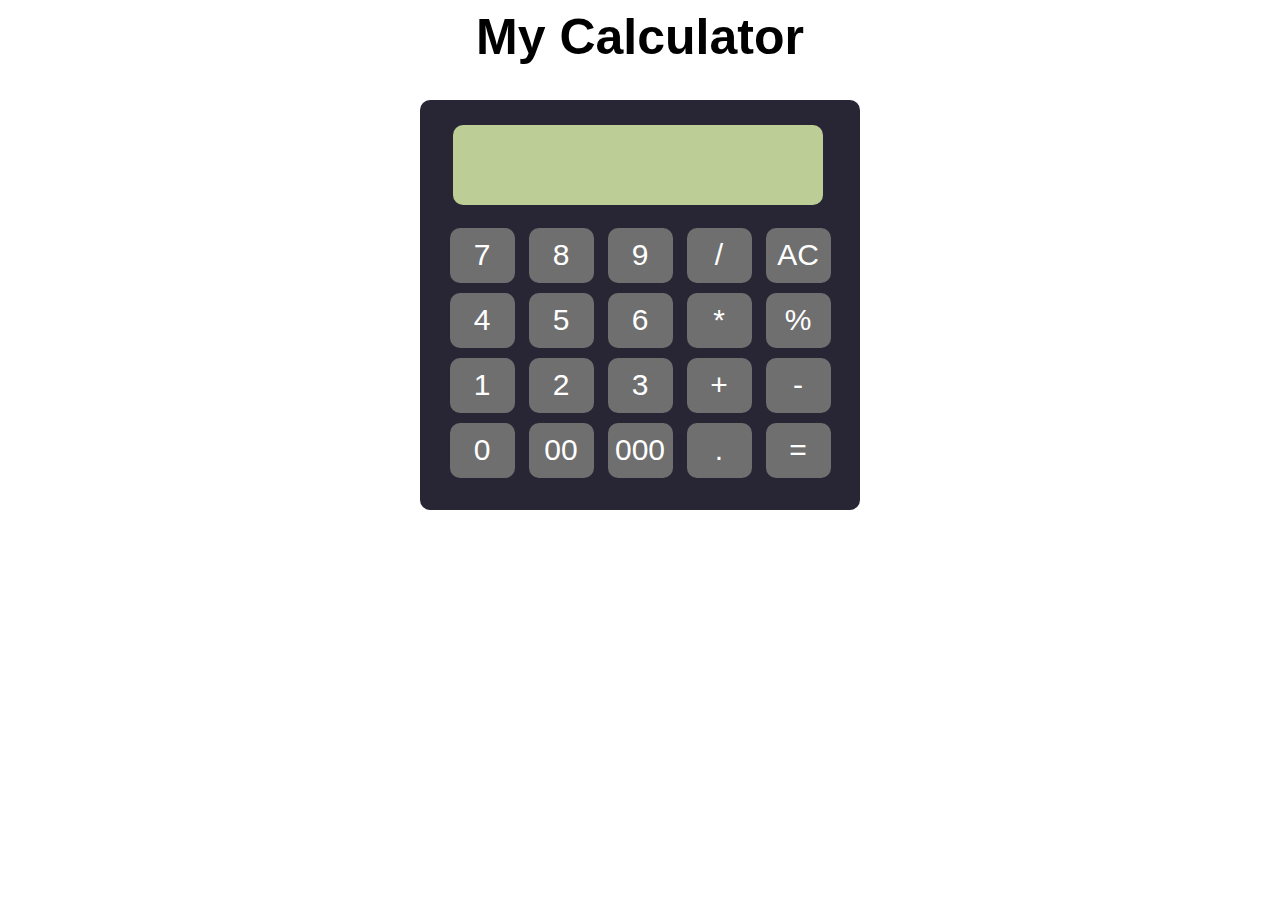
<file: Calculator/index.html>
<hmtl>


    <head>
        <tittle></tittle>
     <link rel="stylesheet" href="style.css">   
    </head>
    <body>
        <div class="container" align ="center">
            <h1>My Calculator</h1>
            <form name="forms">
                <div class="calc">


                    <input type="text" id="answer" name="screen"> <br>
                    <input type="button" value="7" onclick="forms.screen.value+='7'">
                    <input type="button" value="8" onclick="forms.screen.value+='8'">
                    <input type="button" value="9" onclick="forms.screen.value+='9'">
                    <input type="button" value="/" onclick="forms.screen.value+='/'">
                    <input type="button"  value="AC" onclick="forms.screen.value=' '">                                                                                                                                                                                                                                                      <br>

                    <input type="button" value="4" onclick="forms.screen.value+='4'">
                    <input type="button" value="5" onclick="forms.screen.value+='5'">
                    <input type="button" value="6" onclick="forms.screen.value+='6'">
                    <input type="button" value="*" onclick="forms.screen.value+='*'">
                    <input type="button" value="%" onclick="forms.screen.value+='%'"><br>

                    <input type="button" value="1" onclick="forms.screen.value+='1'">
                    <input type="button" value="2" onclick="forms.screen.value+='2'">
                    <input type="button" value="3" onclick="forms.screen.value+='3'">
                    <input type="button" value="+" onclick="forms.screen.value+='+'">
                    <input type="button" value="-" onclick="forms.screen.value+='-'"><br>

                    <input type="button" value="0" onclick="forms.screen.value+='0'">
                    <input type="button" value="00" onclick="forms.screen.value+='00'">
                    <input type="button" value="000" onclick="forms.screen.value+='-+()'">
                    <input type="button" value="." onclick="forms.screen.value+='.'">
                    <input type="button" value=" = " onclick="forms.screen.value=  eval (forms.screen.value)"><br>
                </div>
            </form>
        </div>
    </body>
</hmtl>
</file>
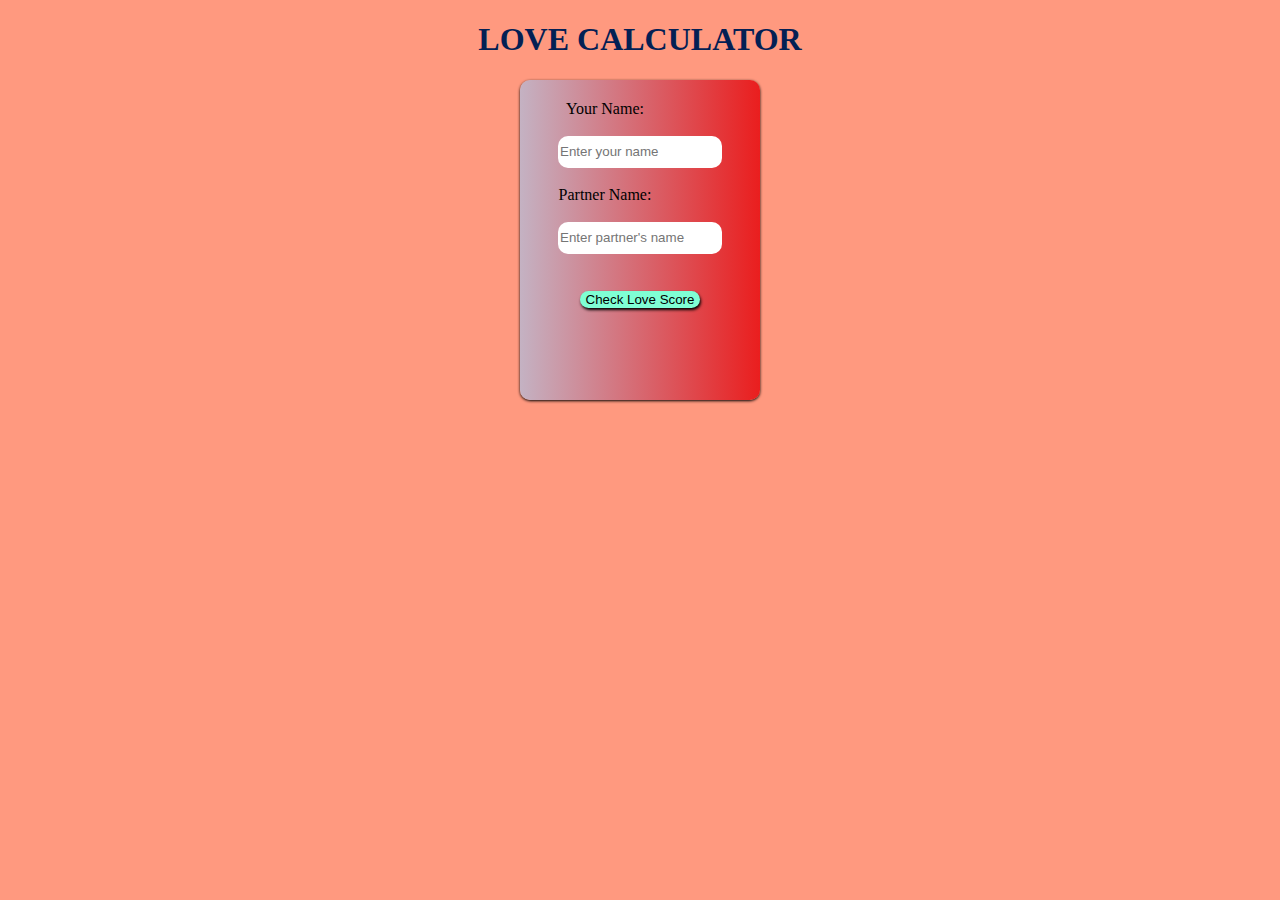
<file: love-calculator/index.html>
<!DOCTYPE html>
<html lang="en">
<head>
  <meta charset="UTF-8">
  <meta name="viewport" content="width=device-width, initial-scale=1.0">
  <title>Love Score Calculator</title>
  <link rel=" stylesheet" href="style.css"
</head>
<body>
    <h1>LOVE CALCULATOR</h1>
    <div class="container">
  <div>
    <label for="1name">Your Name:</label><br><br>
    <input type="text" id="1name" placeholder="Enter your name"><br><br>
  </div>
  <div>
    <label for="2name">Partner Name:</label><br><br>
    <input type="text" id="2name" placeholder="Enter partner's name"><br><br><br> 
 </div>
  <div>
    <button onclick="check()">Check Love Score</button>
  </div>
    </div>
  <div class="text1" id="name3"></div>
  

  <script src="script.js"></script>
</body>
</html>
</file>
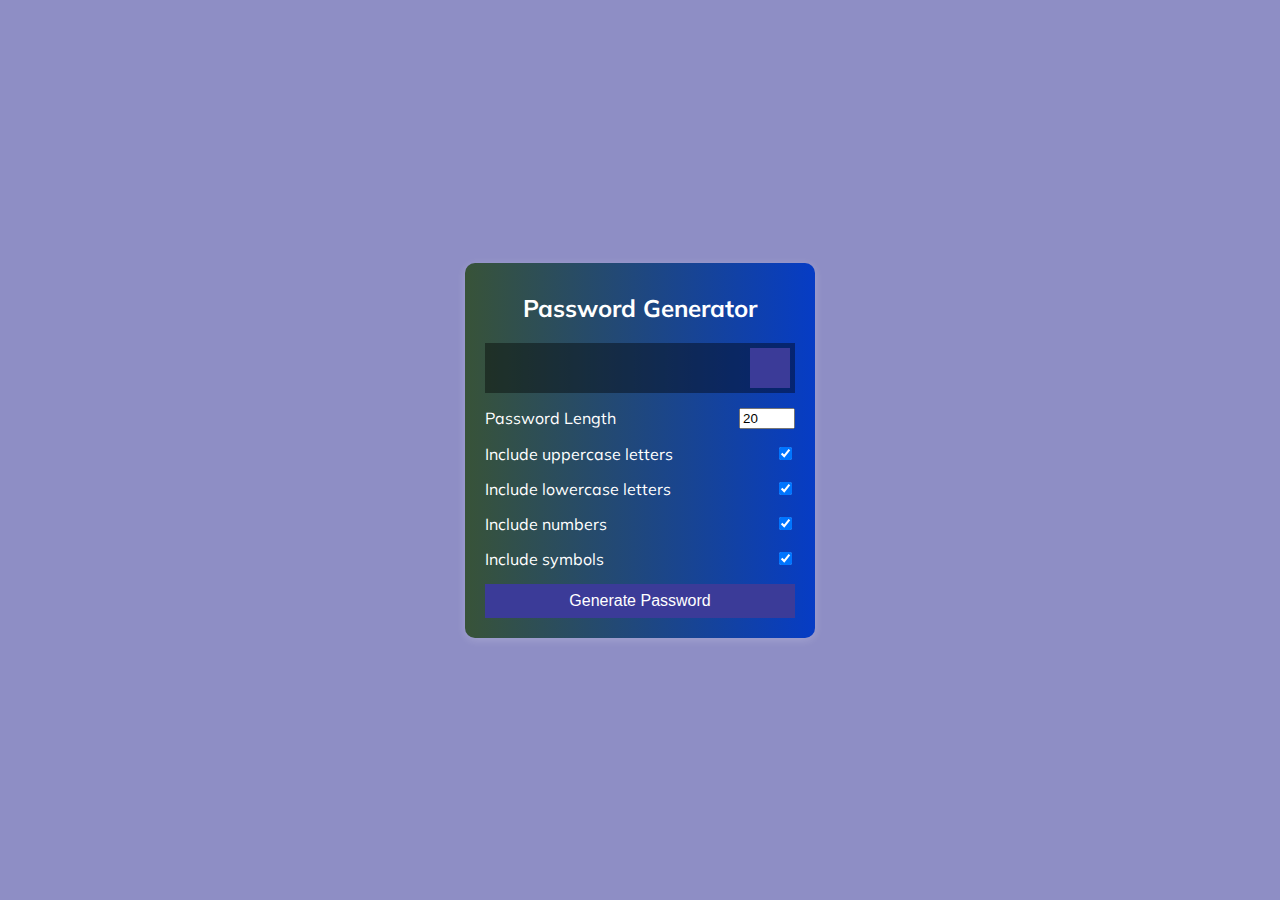
<file: Password-Generator/index.html>
<!DOCTYPE html>
<html lang="en">
  <head>
    <meta charset="UTF-8" />
    <meta name="viewport" content="width=device-width, initial-scale=1.0" />
    <link rel="stylesheet" href="https://cdnjs.cloudflare.com/ajax/libs/font-awesome/5.14.0/css/all.min.css" integrity="sha512-1PKOgIY59xJ8Co8+NE6FZ+LOAZKjy+KY8iq0G4B3CyeY6wYHN3yt9PW0XpSriVlkMXe40PTKnXrLnZ9+fkDaog==" crossorigin="anonymous" />
    <link rel="stylesheet" href="style.css" />
    <title>Password Generator</title>
  </head>
  <body>
    <div class="container">
      <h2>Password Generator</h2>
      <div class="result-container">
        <span id="result"></span>
        <button class="btn" id="clipboard">
          <i class="far fa-clipboard"></i>
        </button>
      </div>
      <div class="settings">
        <div class="setting">
          <label>Password Length</label>
          <input type="number" id="length" min="4" max="20" value="20">
        </div>
        <div class="setting">
          <label>Include uppercase letters</label>
          <input type="checkbox" id="uppercase" checked>
        </div>
        <div class="setting">
          <label>Include lowercase letters</label>
          <input type="checkbox" id="lowercase" checked>
        </div>
        <div class="setting">
          <label>Include numbers</label>
          <input type="checkbox" id="numbers" checked>
        </div>
        <div class="setting">
          <label>Include symbols</label>
          <input type="checkbox" id="symbols" checked>
        </div>
      </div>

      <button class="btn btn-large" id="generate">
        Generate Password
      </button>
    </div>
    <script src="script.js"></script>
  </body>
</html>
</file>
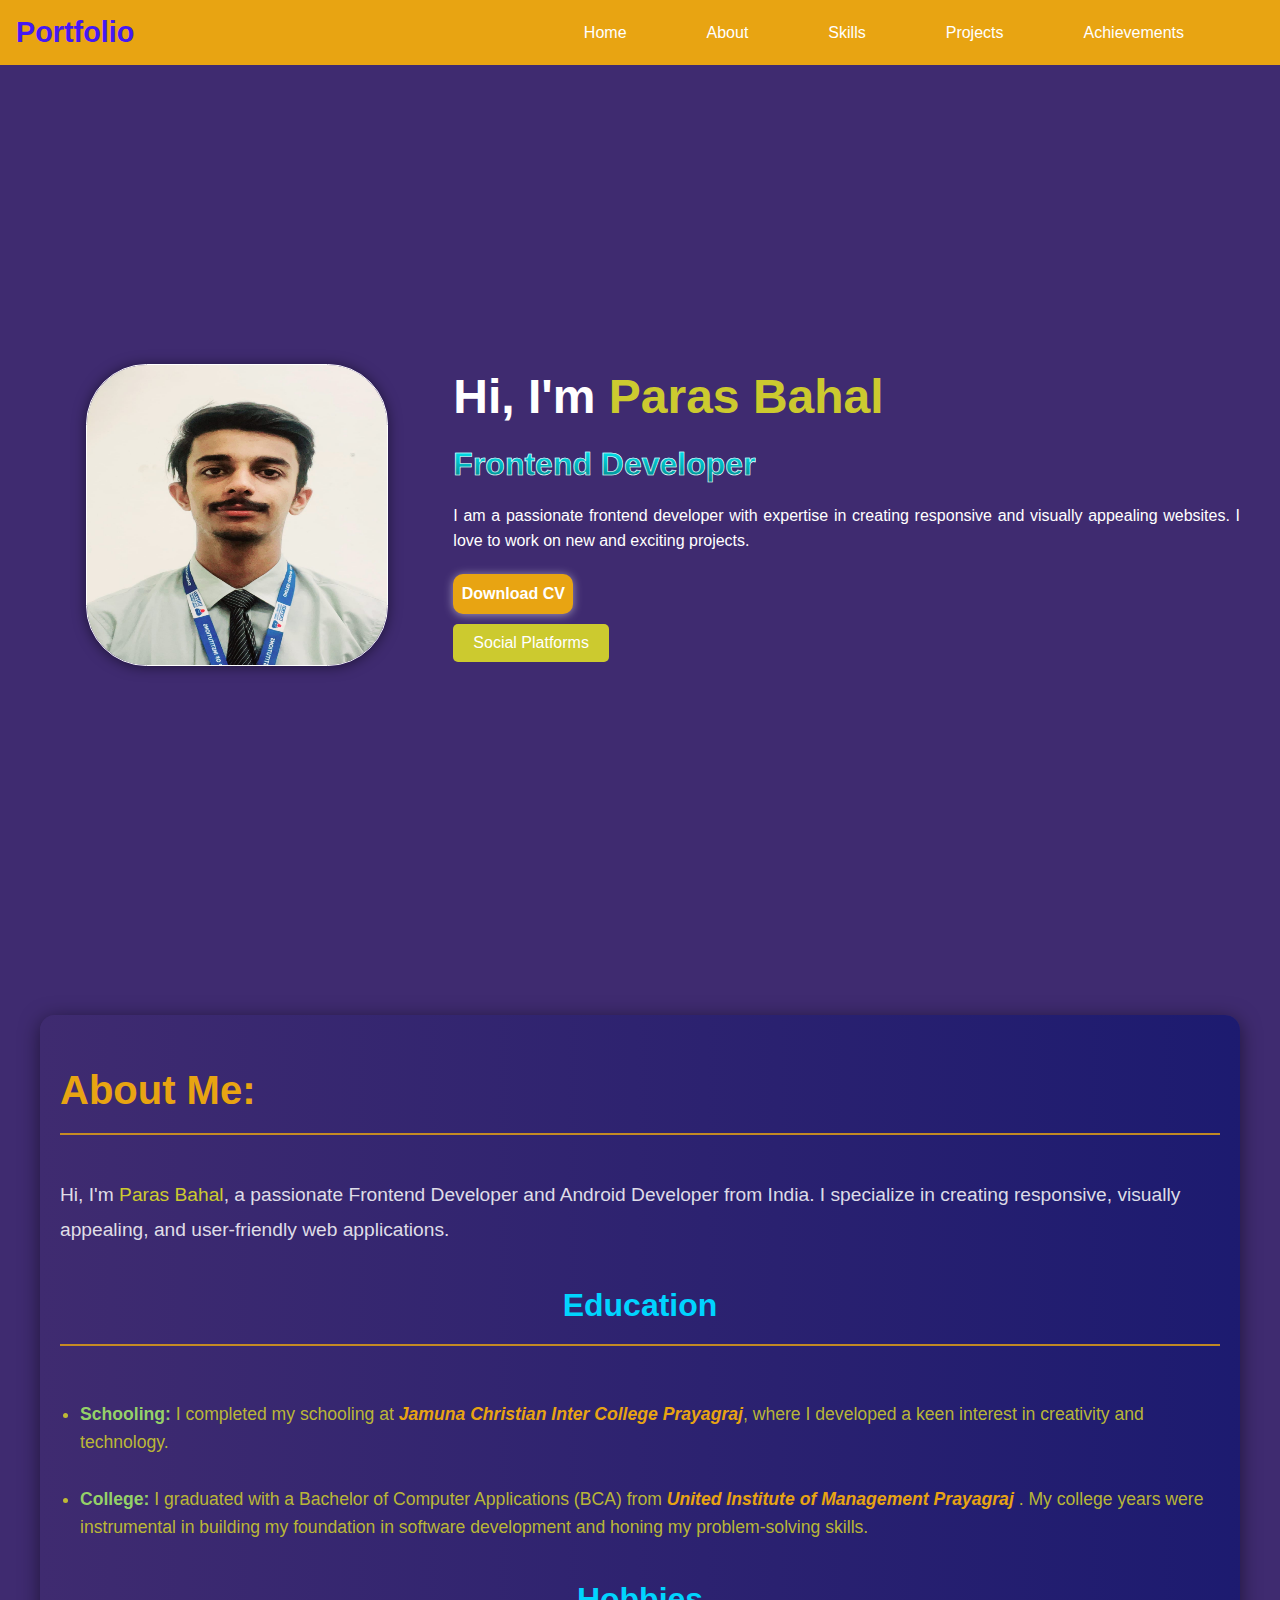
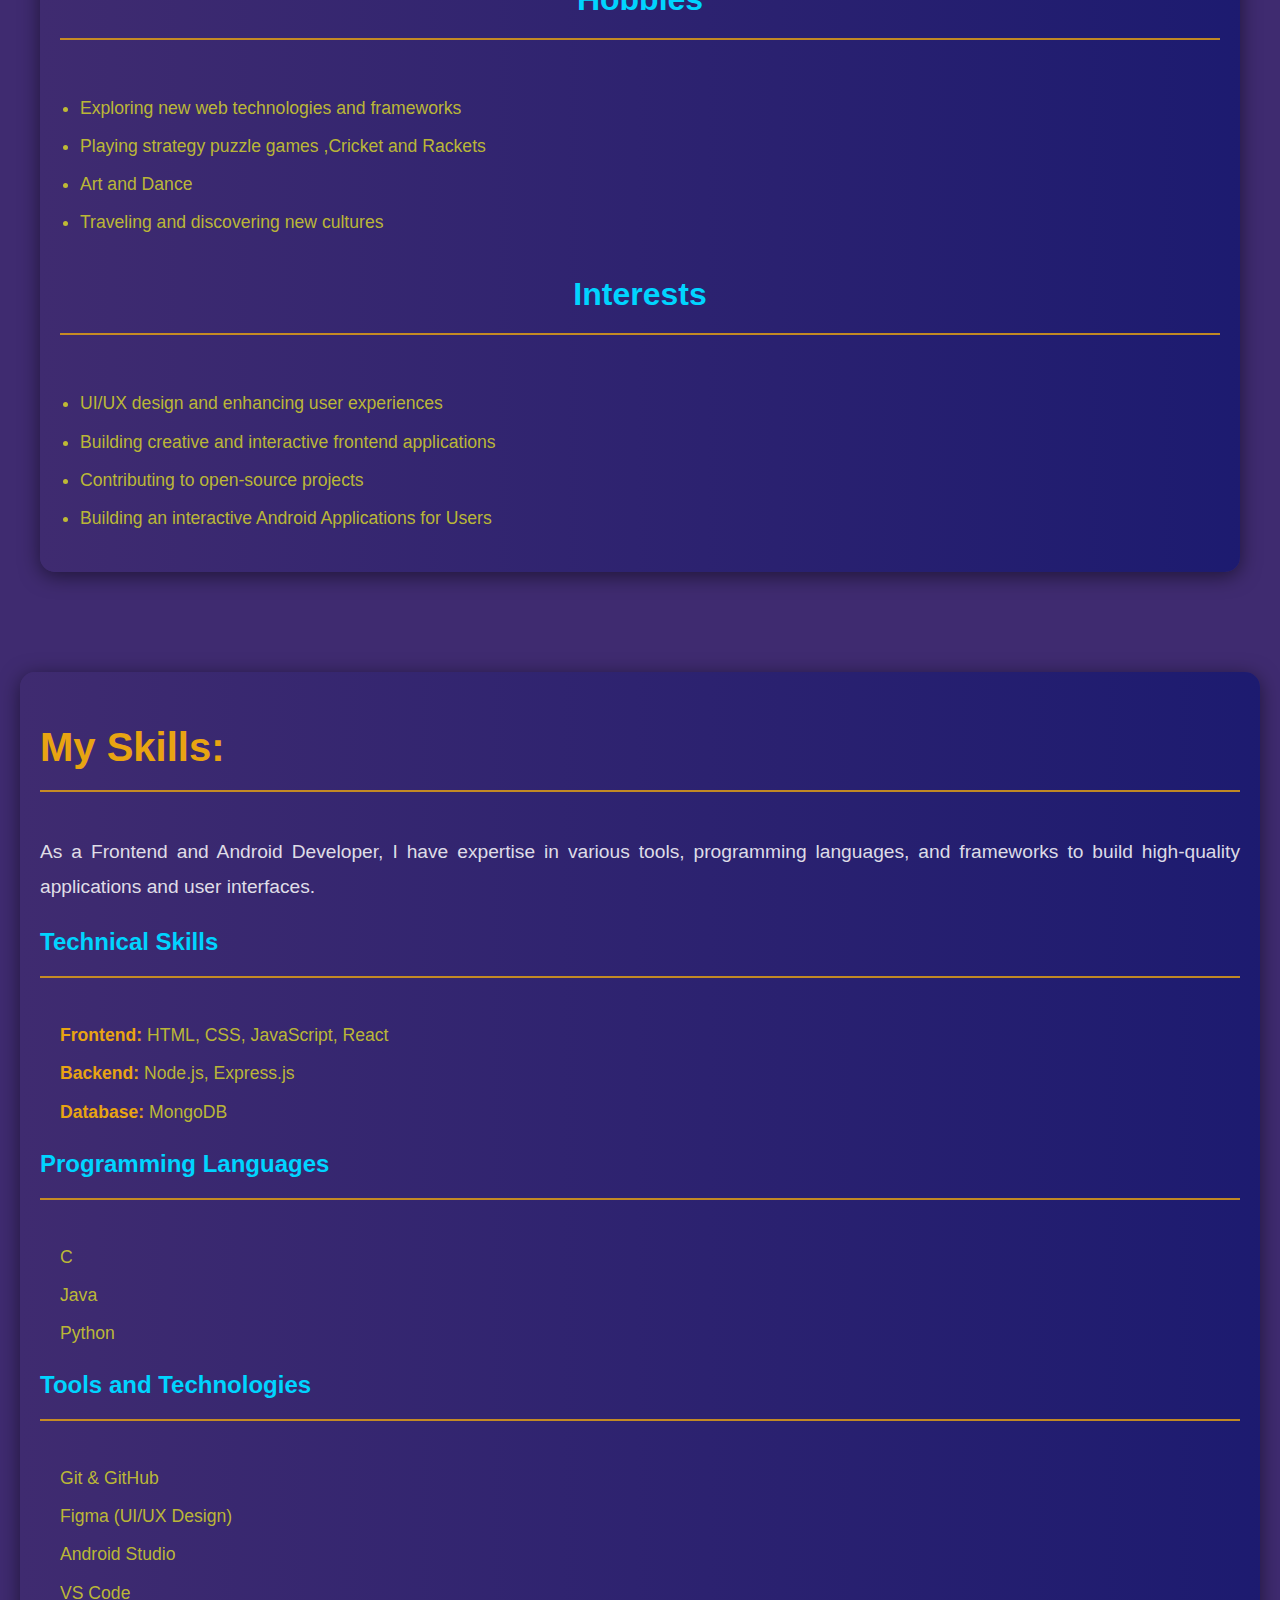
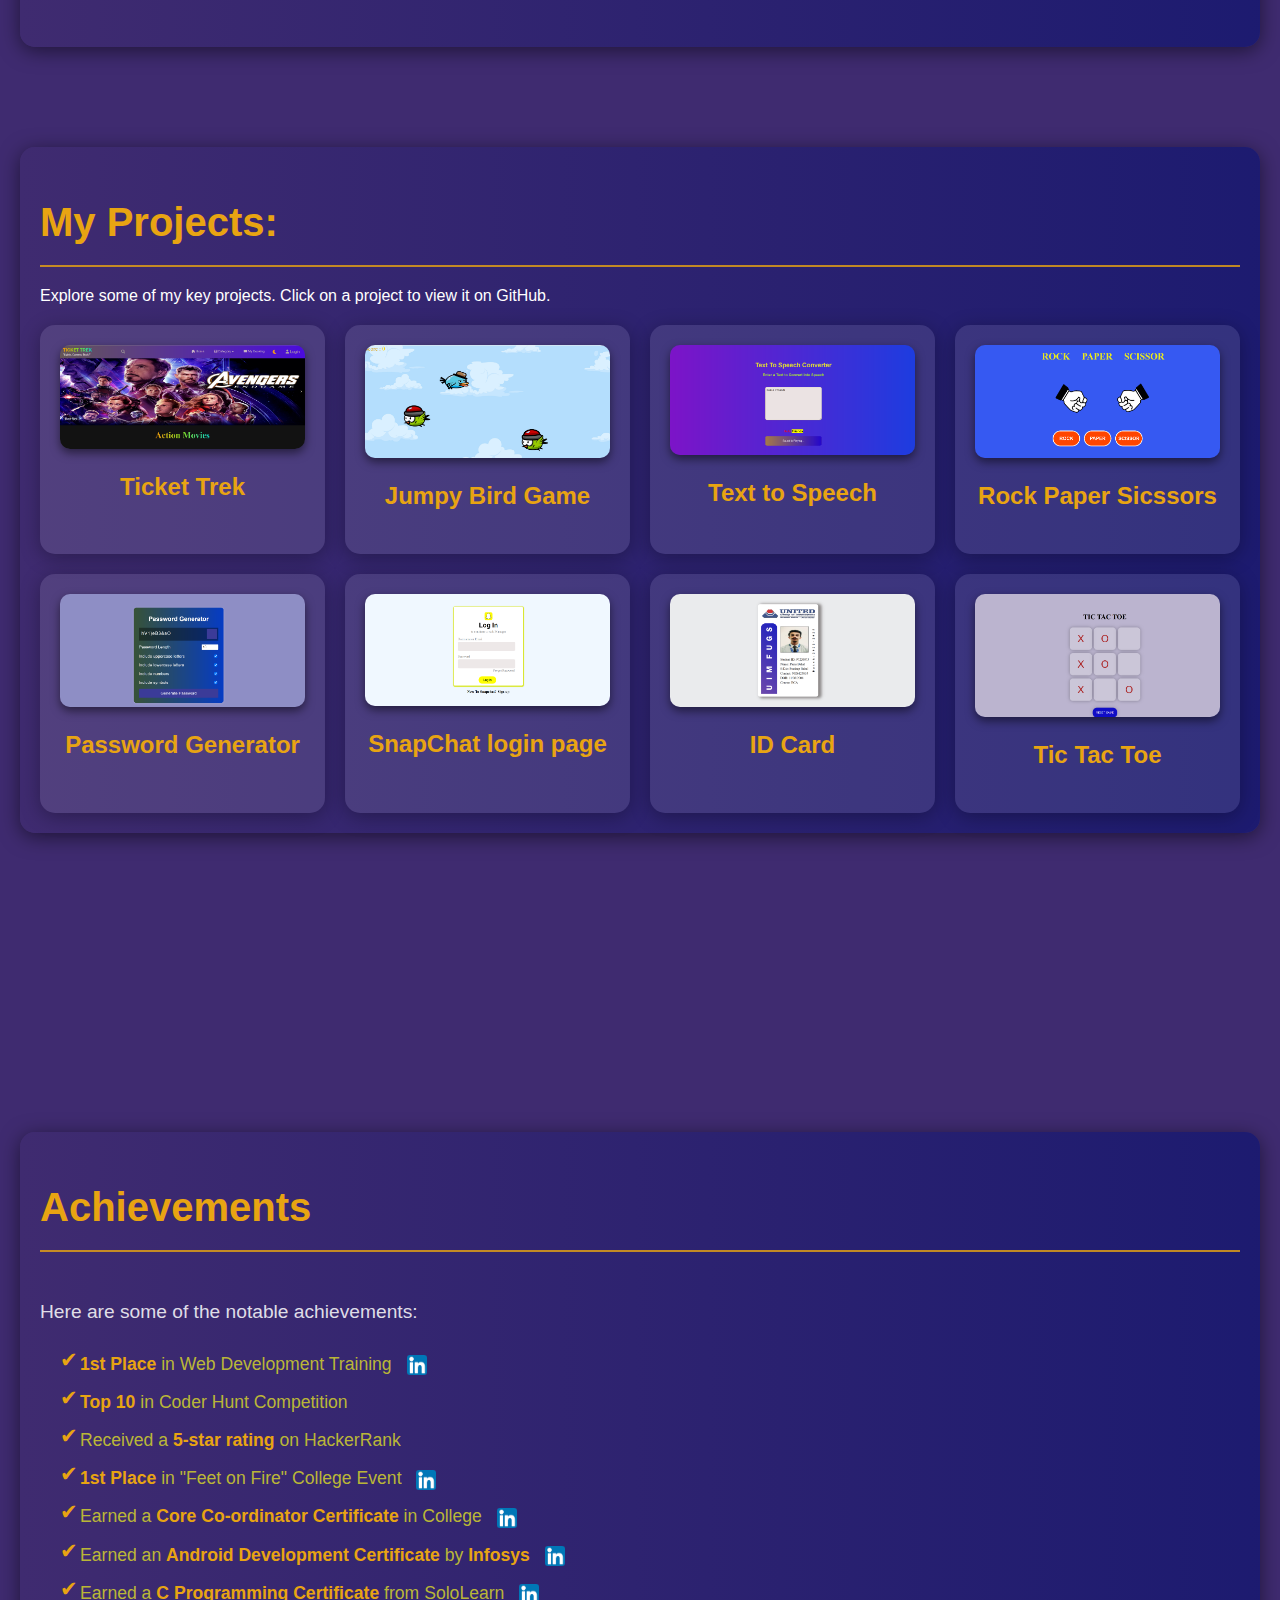
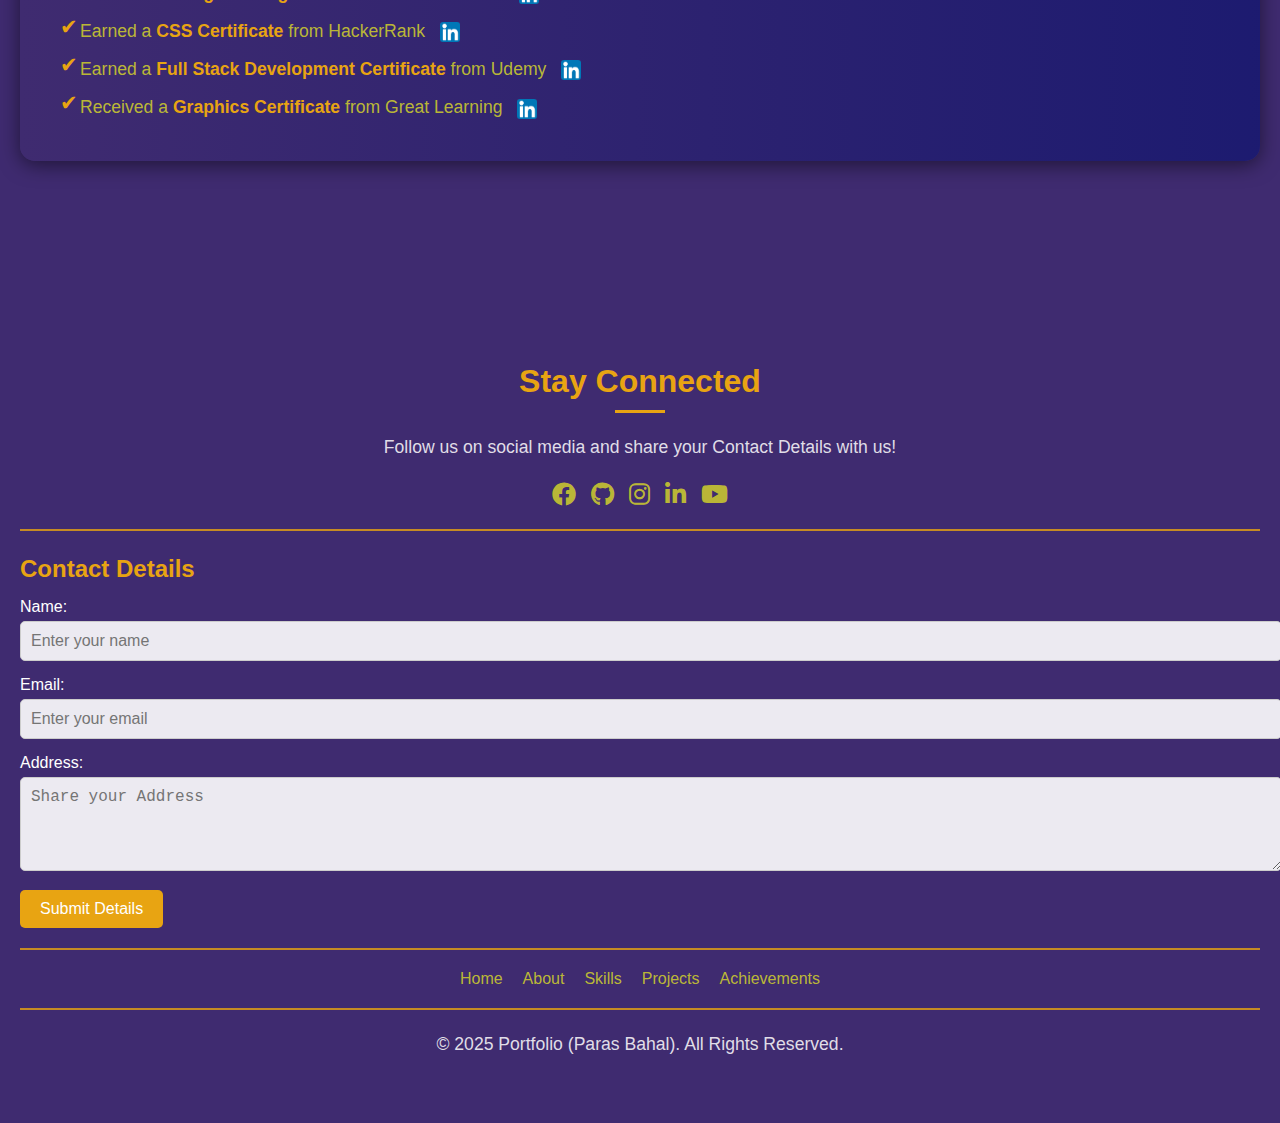
<file: Portfolio/index.html>
<!DOCTYPE html>
<html lang="en">
<head>
  <meta charset="UTF-8">
  <meta name="viewport" content="width=device-width, initial-scale=1.0">
  <title>Portfolio</title>
  <head>
    <!-- Add Font Awesome CDN -->
    <head>
      <!-- Font Awesome CDN link -->
      <link rel="stylesheet" href="https://cdnjs.cloudflare.com/ajax/libs/font-awesome/6.0.0-beta3/css/all.min.css">
  </head>
  
</head>

  <link rel="stylesheet" href="style.css">
</head>
<body>
  <nav class="navbar">
    <div id="logo" class="navbar-brand">Portfolio</div>
    <ul class="navbar-menu">
       <li><a id="home-link" href="#home">Home</a></li>
       <li><a id="about-link" href="#about">About</a></li>
       <li><a id="skills-link" href="#skills">Skills</a></li>
       <li><a id="projects-link" href="#projects">Projects</a></li>
       <li><a id="achievements-link" href="#achievements">Achievements</a></li>
    </ul>
    <div id="menu-toggle" class="navbar-toggle">
      <span></span>
      <span></span>
      <span></span>
    </div>
  </nav>
<section id="home">
  <div id="home" class="rock"> 
    <div class="portfolio-container">
       <div class="images">
          <img src="./images/Paras.jpeg" alt="Profile Picture">
       </div>
       <div class="contents">
          <h1>Hi, I'm <span style="color: rgb(204, 202, 47);">Paras Bahal</span></h1>
          <h3>Frontend Developer</h3>
          <p>
             I am a passionate frontend developer with expertise in creating responsive and visually appealing websites.
             I love to work on new and exciting projects.
          </p>
          <a href="Paras_Resume_ (2).pdf" download="Paras_Bahal_Resume" class="cv-btn">Download CV</a>
          <button class="social-btn" onclick="toggleSocialPlatforms()">Social Platforms</button>
          <div id="social-platforms" class="social-container" style="display: none;">
             <a href="https://www.instagram.com/coder_hunt?igsh=bGxmNXJ4bmE0Z3N5" target="_blank" class="social-link">
                <img src="./images/insta.png" alt="Instagram" style="width: 30px;">
             </a>
             <a href="https://youtube.com/@coder_hunt2004?si=mKJR2R1tqzNZwuLQ" target="_blank" class="social-link">
                <img src="./images/youtube-logo-png-46031.png" alt="YouTube" style="width: 30px;">
             </a>
             <a href="https://github.com/ParasBahal11" target="_blank" class="social-link">
                <img src="./images/github-logo.png" alt="GitHub" style="width:30px ;">
             </a>
             <a href="https://www.linkedin.com/in/paras-bahal-2306b123a/" target="_blank" class="social-link">
                <img src="./images/link.png" alt="LinkedIn" style="width: 30px;">
             </a>
          </div>
       </div>
    </div>
</div>
<section>
   <section id="about">
  <div id="about" class="about-section">
    <div class="about-container">
      <h2>About Me:<hr></h2>
      <p>
        Hi, I'm <span style="color: rgb(204, 202, 47);">Paras Bahal</span>, a passionate Frontend Developer and Android Developer from India. I specialize in creating responsive, visually appealing, and user-friendly web applications. 
      </p>
      <h3>Education<hr></h3>
      <ul>
        <li><strong><span style="color: rgba(152, 215, 104, 0.997);"> Schooling:</span></strong> I completed my schooling at <em><strong>Jamuna Christian Inter College Prayagraj</strong></em>, where I developed a keen interest in creativity and technology.</li><br>
        <li><strong><span style="color: rgb(152, 215,104,0.997);">College:</span></strong> I graduated with a Bachelor of Computer Applications (BCA) from <em><strong>United Institute of Management Prayagraj </strong></em>. My college years were instrumental in building my foundation in software development and honing my problem-solving skills.</li>
      </ul>
      <h3>Hobbies<hr></h3>
      <ul>
       <li>Exploring new web technologies and frameworks</li>
        <li>Playing strategy puzzle games ,Cricket and Rackets</li>
        <li> Art and Dance</li>
       
        <li>Traveling and discovering new cultures</li>
      </ul>
      <h3>Interests<hr></h3>
      <ul>
       <li>UI/UX design and enhancing user experiences</li>
        <li>Building creative and interactive frontend applications</li>
        <li>Contributing to open-source projects</li>
        <li>Building an interactive Android Applications for Users</li>
      </ul>
    </div>
  </div>
   </section>
   <section id="skills">
  <div id="skills" class="skills-section">
    <div class="container skills-container">
        <h2>My Skills:<hr></h2>
        <p>
            As a Frontend and Android Developer, I have expertise in various tools, programming languages, and frameworks to build high-quality applications and user interfaces.
        </p>
        <h3>Technical Skills<hr></h3>
        <ul>
            <li><strong>Frontend:</strong> HTML, CSS, JavaScript, React</li>
            <li><strong>Backend:</strong> Node.js, Express.js</li>
            <li><strong>Database:</strong> MongoDB</li>
        </ul>
        <h3>Programming Languages<hr></h3>
        <ul>
               <li>C</li>
            <li>Java</li>
            <li>Python</li>
        </ul>
        <h3>Tools and Technologies<hr></h3>
        <ul>
            <li>Git & GitHub</li>
            <li>Figma (UI/UX Design)</li>
            <li>Android Studio</li>

            <li>VS Code</li>
        </ul>
    </div>
</div>
   </section>

   <section id="project">
<div id="projects" class="projects-section">
  <div class="container projects-container">
      <h2>My Projects:<hr></h2>
      <p>Explore some of my key projects. Click on a project to view it on GitHub.</p>
      <div class="projects-grid">
          <div class="project-card" data-link="https://github.com/your-repo/project1">
              <img src="./images/Screenshot 2025-01-18 113914.png" alt="Project 1">
              <h3>Ticket Trek</h3>
              <div class="money-popup">
                <p>Get this project for only $100!</p>
                <button>Buy Now</button>
            </div>
          </div>

          <div class="project-card" data-link="https://github.com/your-repo/project2">
              <img src="./images/Screenshot 2025-01-18 114541.png" alt="Project 2">
              <h3>Jumpy Bird Game</h3>
              <div class="money-popup">
                <p>Get this project for only $80!</p>
                <button>Buy Now</button>
            </div>
          </div>

          <div class="project-card" data-link="https://github.com/your-repo/project3">
              <img src="./images/Screenshot 2025-01-18 114748.png" alt="Project 3">
              <h3>Text to Speech</h3>
              <div class="money-popup">
                <p>Get this project for only $50!</p>
                <button>Buy Now</button>
            </div>
          </div>

          <div class="project-card" data-link="https://github.com/your-repo/project1">
            <img src="./images/Screenshot 2025-01-18 115110.png" alt="Project 1">
            <h3>Rock Paper Sicssors</h3>
            <div class="money-popup">
              <p>Get this project for only $30!</p>
              <button>Buy Now</button>
          </div>
        </div>


        <div class="project-card" data-link="https://github.com/your-repo/project2">
            <img src="./images/Screenshot 2025-01-18 115355.png" alt="Project 2">
            <h3>Password Generator</h3>
            <div class="money-popup">
              <p>Get this project for only $20!</p>
              <button>Buy Now</button>
          </div>
        </div>

        <div class="project-card" data-link="https://github.com/your-repo/project3">
            <img src="./images/Screenshot 2025-01-18 115714.png" alt="Project 3">
            <h3>SnapChat login page</h3>
            <div class="money-popup">
              <p>Get this project for only $60!</p>
              <button>Buy Now</button>
          </div>
        </div>

        <div class="project-card" data-link="https://github.com/your-repo/project2">
          <img src="./images/Screenshot 2025-01-18 115953.png" alt="Project 2">
          <h3>ID Card</h3>
          <div class="money-popup">
            <p>Get this project for only $50!</p>
            <button>Buy Now</button>
        </div>
      </div>

      <div class="project-card" data-link="https://github.com/your-repo/project3">
          <img src="./images/Screenshot 2025-01-18 120058.png" alt="Project 3">
          <h3>Tic Tac Toe </h3>
          <div class="money-popup">
            <p>Get this project for only $50!</p>
            <button>Buy Now</button>
        </div>
      </div>

      </div>
  </div>
</div>
   </section>

   <section id="achievements">
<div id="achievements" class="achievements-section">
  <div class="achievements-container">
     <h2>Achievements<hr></h2>
     <p>Here are some of the notable achievements:</p>
     <ul>
        <li>
           <strong>1st Place</strong> in Web Development Training 
           <a href="https://www.linkedin.com/in/your-linkedin-profile" target="_blank" title="View on LinkedIn">
              <img src="./images/link.png" alt="LinkedIn" class="linkedin-icon" />
           </a>
        </li>
        <li>
           <strong>Top 10</strong> in Coder Hunt Competition 
         
        </li>
        <li>
           Received a <strong>5-star rating</strong> on HackerRank 
       
              
          
        </li>
        <li>
           <strong>1st Place</strong> in "Feet on Fire" College Event 
           <a href="https://www.linkedin.com/in/your-linkedin-profile" target="_blank" title="View on LinkedIn">
              <img src="./images/link.png" alt="LinkedIn" class="linkedin-icon" />
           </a>
        </li>
        <li>
           Earned a <strong>Core Co-ordinator Certificate</strong> in College 
           <a href="https://www.linkedin.com/in/your-linkedin-profile" target="_blank" title="View on LinkedIn">
              <img src="./images/link.png" alt="LinkedIn" class="linkedin-icon" />
           </a>
        </li>
        <li>
           Earned an <strong>Android Development Certificate</strong> by <strong>Infosys</strong> 
           <a href="https://www.linkedin.com/in/your-linkedin-profile" target="_blank" title="View on LinkedIn">
              <img src="./images/link.png" alt="LinkedIn" class="linkedin-icon" />
           </a>
        </li>
        <li>
           Earned a <strong>C Programming Certificate</strong> from SoloLearn 
           <a href="https://www.linkedin.com/in/your-linkedin-profile" target="_blank" title="View on LinkedIn">
              <img src="./images/link.png" alt="LinkedIn" class="linkedin-icon" />
           </a>
        </li>
        <li>
           Earned a <strong>CSS Certificate</strong> from HackerRank 
           <a href="https://www.linkedin.com/in/your-linkedin-profile" target="_blank" title="View on LinkedIn">
              <img src="./images/link.png" alt="LinkedIn" class="linkedin-icon" />
           </a>
        </li>
        <li>
           Earned a <strong>Full Stack Development Certificate</strong> from Udemy 
           <a href="https://www.linkedin.com/in/your-linkedin-profile" target="_blank" title="View on LinkedIn">
              <img src="./images/link.png" alt="LinkedIn" class="linkedin-icon" />
           </a>
        </li>
        <li>
           Received a <strong>Graphics Certificate</strong> from Great Learning 
           <a href="https://www.linkedin.com/in/your-linkedin-profile" target="_blank" title="View on LinkedIn">
              <img src="./images/link.png" alt="LinkedIn" class="linkedin-icon" />
           </a>
        </li>
     </ul>
  </div>
</div>
   </section>


<footer class="footer-section">
  <div class="footer-container">
     <h2>Stay Connected</h2>
     <p>Follow us on social media and share your Contact Details with us!</p>

     <!-- Social Links -->
     <div class="footer-social-links">
      <a href="https://facebook.com" target="_blank" aria-label="Facebook">
          <i class="fab fa-facebook"></i>
      </a>
      <a href="https://twitter.com" target="_blank" aria-label="Twitter">
          <i class="fab fa-github"></i>
      </a>
      <a href="https://instagram.com" target="_blank" aria-label="Instagram">
          <i class="fab fa-instagram"></i>
      </a>
      <a href="https://linkedin.com" target="_blank" aria-label="LinkedIn">
          <i class="fab fa-linkedin-in"></i>
      </a>
      <!-- New social link -->
      <a href="https://youtube.com" target="_blank" aria-label="YouTube">
          <i class="fab fa-youtube"></i>
      </a>
  </div>
  
     <hr />

     <!-- Feedback Form -->
     <div class="footer-feedback">
        <h3>Contact Details</h3>
        <form action="#" method="POST">
           <div class="form-group">
              <label for="user-name">Name:</label>
              <input type="text" id="user-name" name="user-name" placeholder="Enter your name" required>
           </div>
           <div class="form-group">
              <label for="user-email">Email:</label>
              <input type="email" id="user-email" name="user-email" placeholder="Enter your email" required>
           </div>
           <div class="form-group">
              <label for="user-feedback">Address:</label>
              <textarea id="user-feedback" name="user-feedback" placeholder="Share your Address" rows="4" required></textarea>
           </div>
           <button type="submit" class="feedback-submit">Submit Details</button>
        </form>
     </div>

     <hr />

     <!-- Navbar Links -->
     <div class="footer-nav">
        <ul>
           <li><a href="#home">Home</a></li>
           <li><a href="#about">About</a></li>
           <li><a href="#skills">Skills</a></li>
           <li><a href="#projects">Projects</a></li>
           <li><a href="#achievements">Achievements</a></li>
          
        </ul>
     </div>

     <hr />

     <!-- Footer Bottom -->
     <div class="footer-bottom">
        <p>&copy; 2025 Portfolio (Paras Bahal). All Rights Reserved.</p>
     </div>
  </div>
</footer>

 
  <script src="script.js"></script>
</body>
</html>
</file>
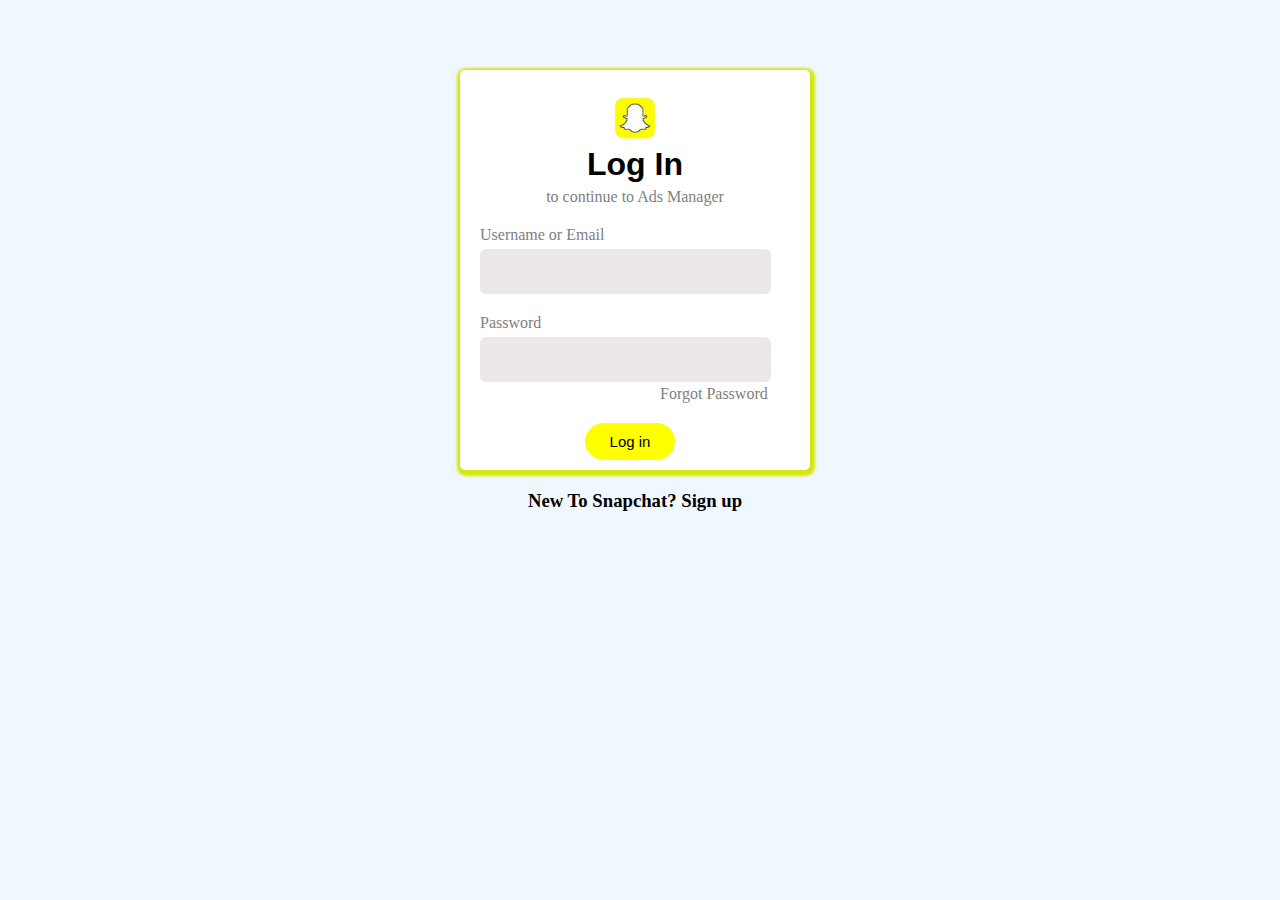
<file: Snapchatlogin/index.html>
<html>
    <head>
       <link rel="stylesheet" href="style.css">
       
        <link rel="stylesheet" href="https://cdnjs.cloudflare.com/ajax/libs/font-awesome/4.7.0/css/font-awesome.min.css">
    </head>
    <body>
        
                <div class="container">
       <center><img  src="Snap-removebg-preview.png" style="width: 60px; "></center>
            <h1>Log In</h1>
            <p class="text"> to continue to Ads Manager</p>
            <form>
                <div class="form-control">
                 <label for="fname">Username or Email</label><br>
                 <input type="text" id="fname" required>
                </div>
                <div class="form-control">
                    <label for="fname2">Password</label><br>
                    <input type="password">
                    <p class="text1">Forgot Password </p>
                   <center> <button class="btn">Log in</button></center>
                </div>
               <h3>New To Snapchat?  Sign up</h3>
               
            </form>

        </div>
    </body>
</html>
</file>
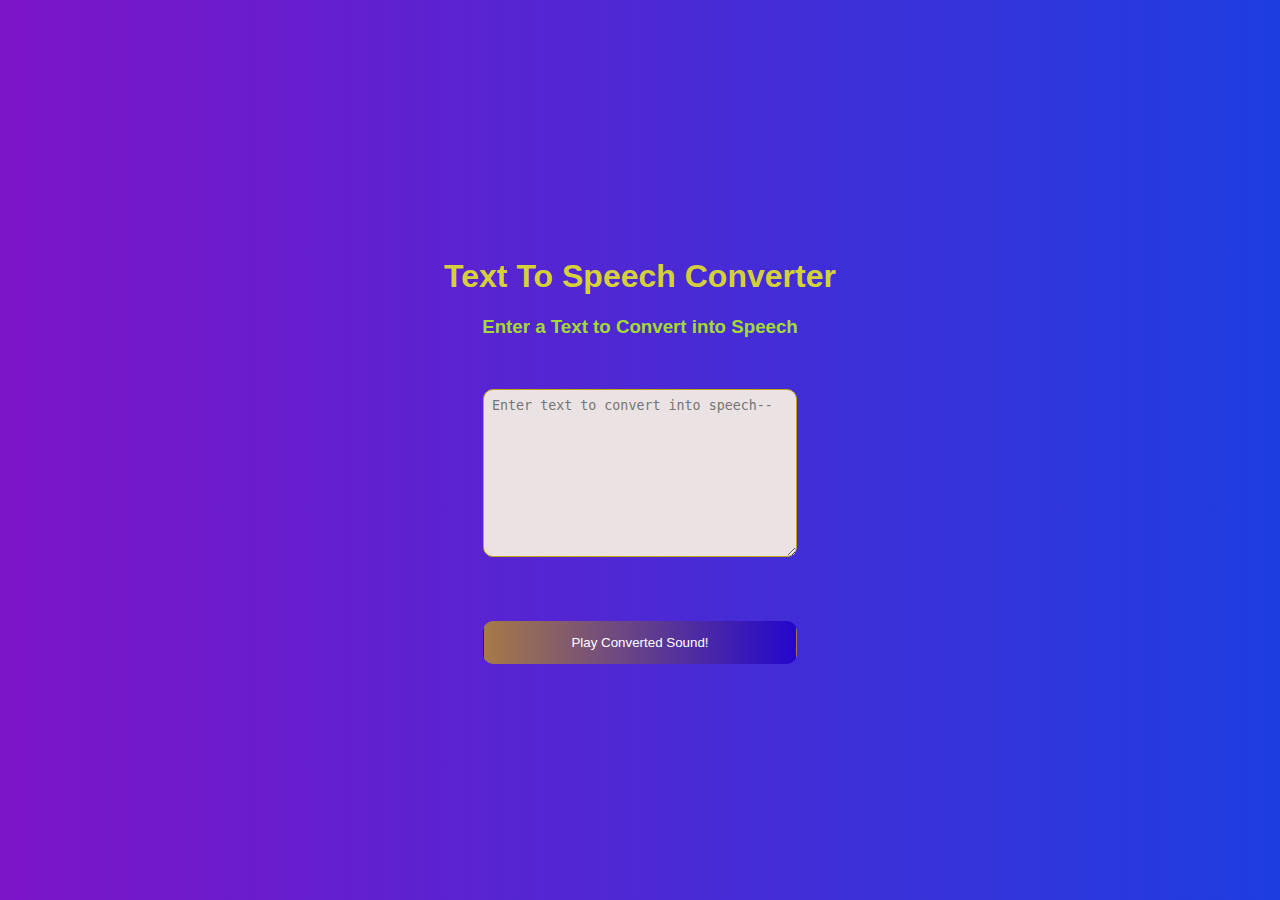
<file: Text-To-Speech/index.html>
<!DOCTYPE html>
<html lang="en">
<head>
    <meta charset="UTF-8">
    <meta name="viewport" content="width=device-width, initial-scale=1.0">
    <link rel="stylesheet" href="style.css">
    <title>Text to Speech</title>
</head>
<body>
    <div class="container">
        <div class="app-container">
            <div class="heading-container">
                <h1>Text To Speech Converter</h1>
                <h3>Enter a Text to Convert into Speech</h3>
            </div>
            <div class="interaction-container">
                <textarea id="texttoConvert" placeholder="Enter text to convert into speech--" id="" cols="35" rows="10"
                class="text-control"></textarea>
                <p id="highlightedText" class="error-para"></p>
                <button class="btn" id="convertBtn">
                    Play Converted Sound!
                </button>

            </div>
        </div>
    </div>
    <script src="script.js"></script>
</body>
</html>
</file>
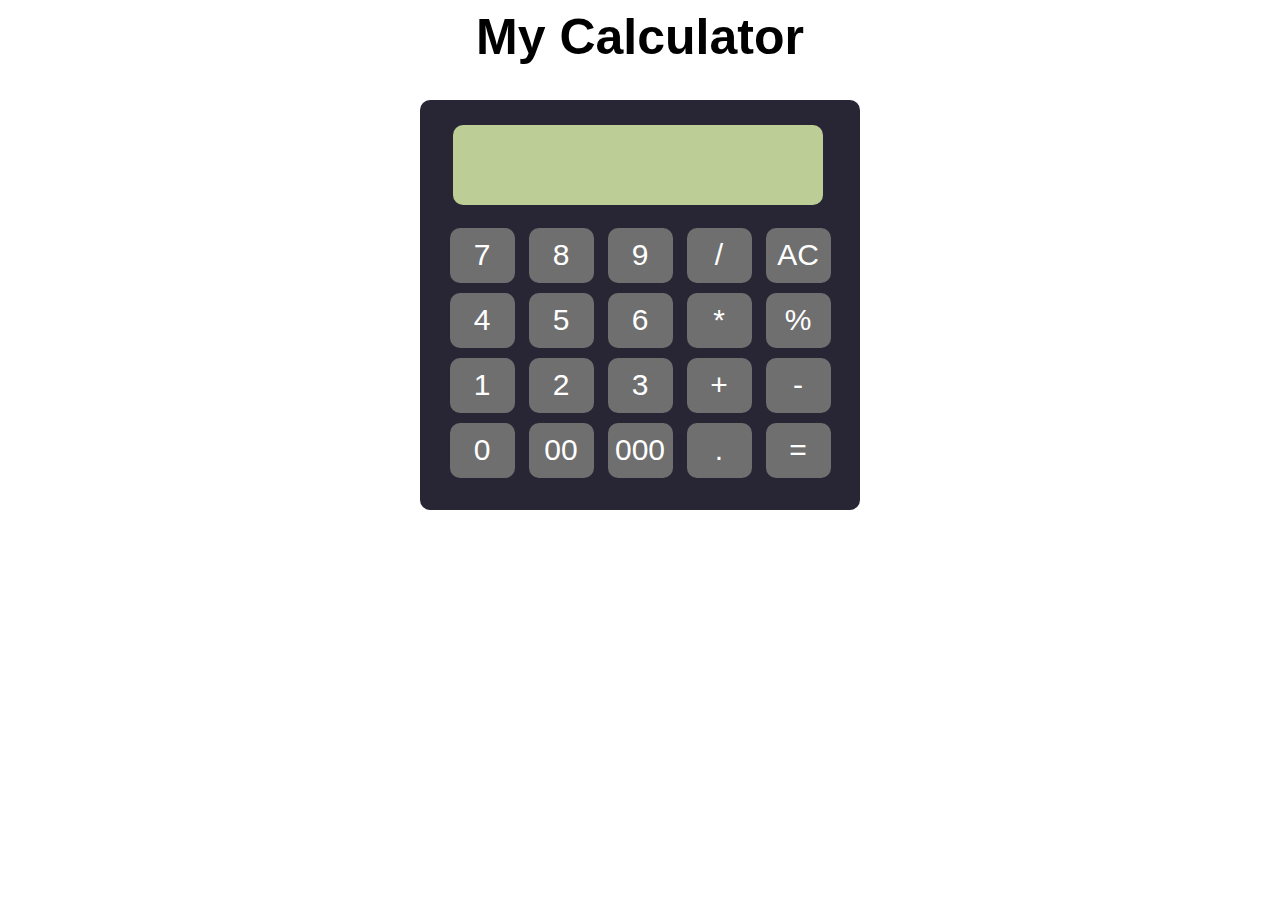
<file: Calculator/Calculator.html>
<hmtl>


    <head>
        <tittle></tittle>
     <link rel="stylesheet" href="calc.css">   
    </head>
    <body>
        <div class="container" align ="center">
            <h1>My Calculator</h1>
            <form name="forms">
                <div class="calc">


                    <input type="text" id="answer" name="screen"> <br>
                    <input type="button" value="7" onclick="forms.screen.value+='7'">
                    <input type="button" value="8" onclick="forms.screen.value+='8'">
                    <input type="button" value="9" onclick="forms.screen.value+='9'">
                    <input type="button" value="/" onclick="forms.screen.value+='/'">
                    <input type="button"  value="AC" onclick="forms.screen.value=' '">                                                                                                                                                                                                                                                      <br>

                    <input type="button" value="4" onclick="forms.screen.value+='4'">
                    <input type="button" value="5" onclick="forms.screen.value+='5'">
                    <input type="button" value="6" onclick="forms.screen.value+='6'">
                    <input type="button" value="*" onclick="forms.screen.value+='*'">
                    <input type="button" value="%" onclick="forms.screen.value+='%'"><br>

                    <input type="button" value="1" onclick="forms.screen.value+='1'">
                    <input type="button" value="2" onclick="forms.screen.value+='2'">
                    <input type="button" value="3" onclick="forms.screen.value+='3'">
                    <input type="button" value="+" onclick="forms.screen.value+='+'">
                    <input type="button" value="-" onclick="forms.screen.value+='-'"><br>

                    <input type="button" value="0" onclick="forms.screen.value+='0'">
                    <input type="button" value="00" onclick="forms.screen.value+='00'">
                    <input type="button" value="000" onclick="forms.screen.value+='-+()'">
                    <input type="button" value="." onclick="forms.screen.value+='.'">
                    <input type="button" value=" = " onclick="forms.screen.value=  eval (forms.screen.value)"><br>
                </div>
            </form>
        </div>
    </body>
</hmtl>
</file>
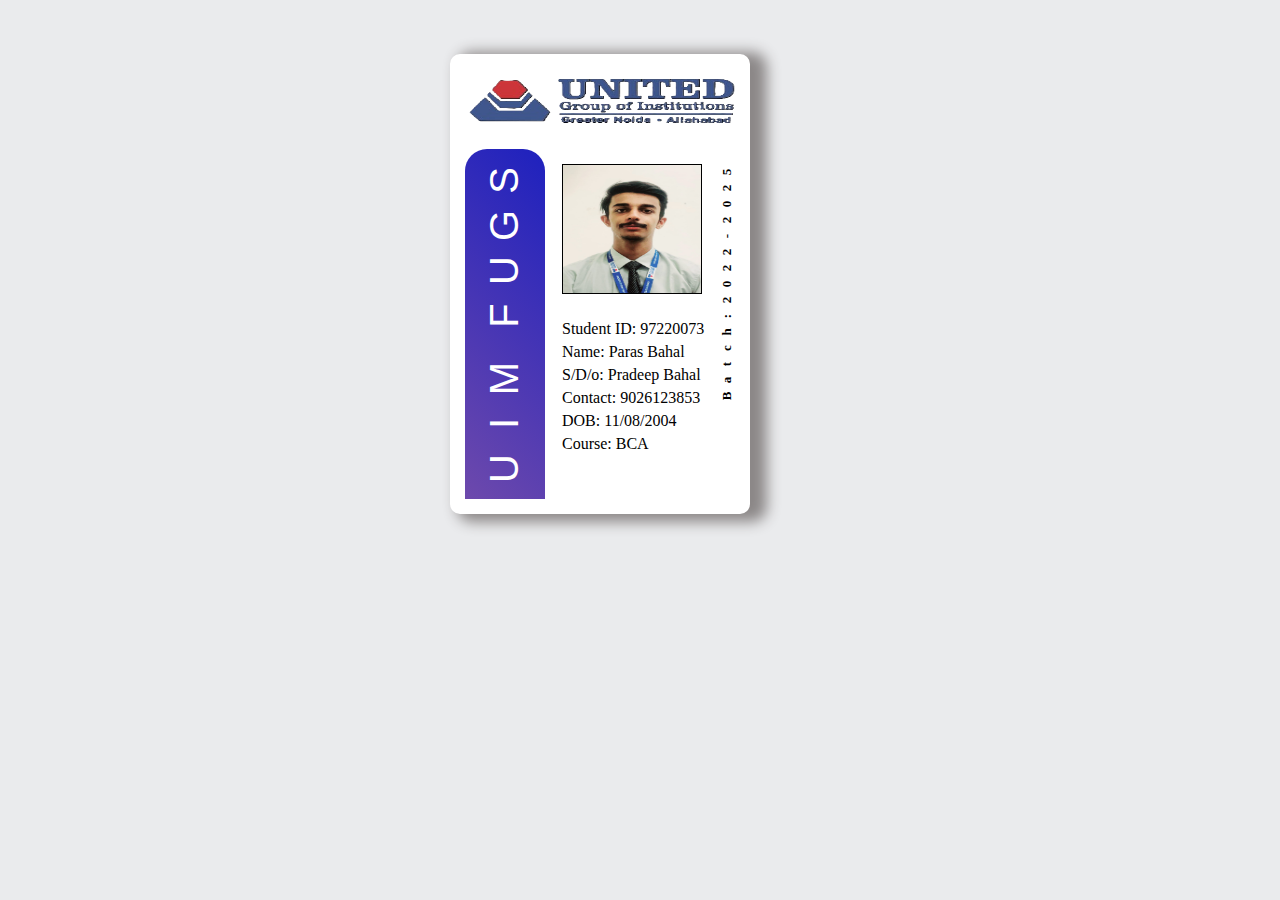
<file: Id-card/Idcard.html>
<html>

<head>


    <link rel="stylesheet" href="style.css">
</head>

<body>

    <br>

    <br><br>

    <div class="card">

        <img class="paras1" src="UNITED.png">
        <img class="paras" src="Paras.jpeg">
        <div class="content">
            <p>Student ID: 97220073</p>
            <p>Name: Paras Bahal</p>
            <p>S/D/o: Pradeep Bahal</p>
            <p>Contact: 9026123853</p>
            <p>DOB: 11/08/2004</p>
            <p>Course: BCA</p>
        </div>
        <div class="container">
            <div class="word">
                <p><span>S</span></p>
                <p><span>G</span></p>
                <p><span>U</span></p>
                <p><span>F</span></p>&nbsp;
                <p><span>M</span></p>
                <p><span>I</span></p>
                <p><span>U</span></p>
            </div>
        </div>
        <div class="container2">
            <div class="word2">
                <p><span>5</span></p>
                <p><span>2</span></p>
                <p><span>0</span></p>
                <p><span>2</span></p>
                <p><span>-</span></p>
                <p><span>2</span></p>
                <p><span>2</span></p>
                <p><span>0</span></p>
                <p><span>2</span></p>
                <p><span>:</span></p>
                <p><span>h</span></p>
                <p><span>c</span></p>
                <p><span>t</span></p>
                <p><span>a</span></p>
                <p><span>B</span></p>
            </div>
        </div>
    </div>


</body>

</html>
</file>
<file: Calculator/style.css>
.container{
    margin: auto;

}

h1{
    font-family: Arial, Helvetica, sans-serif;
    font-size: 50px;
}

.calc{
height: 370px;
width:400px;
background:#282635;
padding: 20px;
border-radius: 10px;
display: inline-block;

}
#answer{
    background: #bccd95;
    width: 370px;
    height: 80px;
    color: #000;
    border-radius: 10px;
    margin-right: 10px;
    margin-bottom: 18px;
    text-align: right;
    letter-spacing: 1px;

}
input{
    font-size: 30px;
    width: 65px;
    height: 55px;
    color: #fff;
    background: #6f6f6f;
    border-radius: 10px;
    margin: 5px;
    outline: none;
    border:0px solid;

}
input[type="button"]:hover{
    cursor: pointer;
    background: #fff;
    color: #000;

}
</file>
<file: love-calculator/style.css>
body{
background-color: rgb(255, 153, 127);
}
h1{
 text-align: center;
 color: rgb(4, 32, 84);
}
.container{
 max-width: 200px;
 margin: 40px auto;
 padding: 20px;
margin-top: 0px;
height: 280px;
text-align: center;
border-radius: 10px;
box-shadow:  0 1px 3px ;
background: linear-gradient(to left, rgb(234, 30, 30) ,rgb(196, 178, 195));
}
button{
  background-color: aquamarine;
  border: none;
  border-radius: 10px;
  box-shadow:  1px 2px 3px ;
  
}

label{
 margin-right: 70px;
 

}
input {
  width: 160px;
  height: 30px;
  border-radius: 10px;
  border: none;
}
.text1{
  text-align: center;
}
</file>
<file: Password-Generator/style.css>
@import url('https://fonts.googleapis.com/css?family=Muli&display=swap');

* {
  box-sizing: border-box;
}

body {
  background-color: #8e8ec5;
  color: #fff;
  font-family: 'Muli', sans-serif;
  display: flex;
  flex-direction: column;
  align-items: center;
  justify-content: center;
  height: 100vh;
  overflow: hidden;
  padding: 10px;
  margin: 0;
}

h2 {
  margin: 10px 0 20px;
  text-align: center;
}

.container {
  background:linear-gradient(to left, rgb(6, 60, 197), rgb(56, 83, 56)); 
  box-shadow: 0px 2px 10px rgba(255, 255, 255, 0.2);
  padding: 20px;
  width: 350px;
  border-radius:10px;
  max-width: 100%;
}

.result-container {
  background-color: rgba(0, 0, 0, 0.4);
  display: flex;
  justify-content: flex-start;
  align-items: center;
  position: relative;
  font-size: 18px;
  letter-spacing: 1px;
  padding: 12px 10px;
  height: 50px;
  width: 100%;
}

.result-container #result {
  word-wrap: break-word;
  max-width: calc(100% - 40px);
  overflow-y: scroll;
  height: 100%;
}

#result::-webkit-scrollbar {
  width: 1rem;
}

.result-container .btn {
  position: absolute;
  top: 5px;
  right: 5px;
  width: 40px;
  height: 40px;
  font-size: 20px;
}

.btn {
  border: none;
  background-color: #3b3b98;
  color: #fff;
  font-size: 16px;
  padding: 8px 12px;
  cursor: pointer;
}

.btn-large {
  display: block;
  width: 100%;
}

.setting {
  display: flex;
  justify-content: space-between;
  align-items: center;
  margin: 15px 0;
}
</file>
<file: Portfolio/style.css>
body {
   margin: 0;
   padding: 0;
   font-family: Arial, sans-serif;
   box-sizing: border-box;
   scroll-behavior: smooth;
}

.navbar {
   background-color: #e8a412;
   color: #fff;
   padding: 1rem;
   display: flex;
   justify-content: space-between;
   align-items: center;
}

.navbar-brand {
   font-size: 1.8em;
   font-weight: bold;
   color: rgb(69, 25, 244);
}

.navbar-menu {
   list-style: none;
   margin: 0;
   padding: 0;
   display: flex;
}

.navbar-menu li {
   margin-right: 80px;
}

.navbar-menu a {
   color: #fff;
   text-decoration: none;
}

.navbar-toggle {
   display: none;
}

@media (max-width: 768px) {
   .navbar-menu {
      display: none;
   }

   .navbar-toggle {
      display: block;
      cursor: pointer;
   }

   .navbar-toggle span {
      display: block;
      width: 20px;
      height: 2px;
      background-color: #fff;
      margin-bottom: 5px;
   }
}

.rock {
   width: 100%;
   min-height: 100vh;
   background-color: rgb(63, 43, 112);
   display: flex;
   justify-content: center;
   align-items: center;
   padding: 20px;
   box-sizing: border-box;
}

.portfolio-container {
   display: flex;
   flex-wrap: wrap;
   max-width: 1200px;
   width: 100%;
   align-items: center;
   gap: 20px;
}

.images {
   flex: 1;
   display: flex;
   justify-content: center;
   align-items: center;
}

.images img {
   height: 300px;
   width: 300px;
   border: 1px solid #fff;
   border-radius: 20%;
   box-shadow: 0 1px 13px rgba(0, 0, 0, 0.5);
}

.contents {
   flex: 2;
   color: #fff;
   text-align: left;
}

.contents h1 {
   font-size: 3rem;
   line-height: 1.2;
   margin: 0 0 20px;
}

.contents h3 {
   font-size: 2rem;
   color: transparent;
   -webkit-text-stroke: 0.6px #fff;
   background-image: linear-gradient(rgb(0, 242, 255), rgb(0, 126, 128));
   background-repeat: no-repeat;
   -webkit-background-clip: text;
   margin: 0 0 20px;
}

.contents p {
   text-align: justify;
   font-size: 1rem;
   line-height: 1.6;
   margin-bottom: 20px;
}

.cv-btn {
   width: 120px;
   height: 40px;
   border-radius: 10px;
   cursor: pointer;
   text-align: center;
   display: flex;
   justify-content: center;
   align-items: center;
   font-weight: bold;
   background-color: #e8a412;
   color: #fff;
   box-shadow: 0 1px 10px rgba(255, 255, 255, 0.5);
   border: none;
   margin-top: 20px;
   text-decoration: none;
}

@media (max-width: 992px) {
   .contents h1 {
      font-size: 2.5rem;
   }

   .contents h3 {
      font-size: 1.8rem;
   }

   .images img {
      height: 200px;
      width: 200px;
   }
}

@media (max-width: 768px) {
   .portfolio-container {
      flex-direction: column;
      text-align: center;
   }

   .contents {
      text-align: center;
   }
   

   .cv-btn {
      margin: 20px auto;
   }
}
.social-btn {
   background-color: rgb(204, 202, 47);
   color: #fff;
   border: none;
   padding: 10px 20px;
   margin-top: 10px;
   cursor: pointer;
   font-size: 16px;
   border-radius: 5px;
   transition: background-color 0.3s; 
}

.social-btn:hover {
   background-color: rgb(175, 174, 40);
}

.social-container {
   margin-top: 15px;
  display: flex;
   margin-top: 40px;
   gap: 15px;
justify-content:center;
  
}

.social-link {
  
   font-size: 24px;
   color: #555;
   transition: color 0.3s, transform 0.3s;
}

.social-link:hover {
   color: rgb(204, 202, 47);
   transform: scale(1.2);
}

.about-section {
   background-color: rgb(63, 43, 112);
   /* Matches the rock section */
   color: #fff;
   padding: 50px 20px;
   display: flex;
   justify-content: center;
   align-items: center;
   
   box-sizing: border-box;
   min-height: 100vh;
}

.about-container {
   max-width: 1200px;
   width: 100%;
   padding: 20px;
   background: linear-gradient(to right, rgba(63, 43, 112, 0.95), rgba(25, 25, 112, 0.9));
   box-shadow: 0 4px 20px rgba(0, 0, 0, 0.5);
   border-radius: 15px;
   text-align: left;
   box-sizing: border-box;
}

.about-container h2 {
   font-size: 2.5rem;
   color: #e8a412;
   margin-bottom: 20px;
   position: relative;
}

.about-container h2::after {
   content: '';
   width: 50px;
   height: 3px;
   display: block;
   margin: 10px auto 0;
}

.about-container p {
   font-size: 1.2rem;
   line-height: 1.8;
   margin-bottom: 20px;
   color: rgba(255, 255, 255, 0.85);
}

.about-container ul {
   margin: 20px 0;
   padding-left: 20px;
}

.about-container ul li {
   font-size: 1.1rem;
   margin-bottom: 10px;
   color: rgba(204, 202, 47, 0.9);
   line-height: 1.6;
}

.about-container ul li strong {
   color: #e8a412;
}

.about-container h3 {
   font-size: 2rem;
   margin-top: 40px;
   color: #00d4ff;
   text-align: center;
}

.about-container h3::after {
   content: '';
   width: 30px;
   height: 2px;
   display: block;
   text-align: center;
   margin: 10px auto 0;
}

hr {
   border: none;
   height: 2px;
   background-color: #e8a412;
   margin: 20px 0;
   width: 100%;
   opacity: 0.8;
}

/* Responsive Design */
@media (max-width: 992px) {
   .about-container {
      padding: 15px;
   }

   .about-container h2 {
      font-size: 2rem;
   }

   .about-container h3 {
      font-size: 1.8rem;
   }

   .about-container p,
   .about-container ul li {
      font-size: 1rem;
   }
}

@media (max-width: 768px) {
   .about-section {
      padding: 30px 10px;
   }

   .about-container {
      text-align: center;
   }

   .about-container h2,
   .about-container h3 {
      text-align: center;
   }

   ul {
      padding-left: 0;
   }

   ul li {
      margin-left: 0;
      text-align: center;
      list-style: none;
   }
}

.skills-section {
   background-color: rgb(63, 43, 112);
   color: #fff;
   padding: 50px 20px;
   display: flex;
   justify-content: center;
   text-align: center;
   box-sizing: border-box;
   min-height: 100vh;
}

.skills-container {
   max-width: 1200px;
   width: 100%;
   margin: auto;
   padding: 20px;
   background: linear-gradient(to right, rgba(63, 43, 112, 0.95), rgba(25, 25, 112, 0.9));
   border-radius: 15px;
   box-shadow: 0 4px 20px rgba(0, 0, 0, 0.5);
   text-align: left;
}

.skills-container h2 {
   font-size: 2.5rem;
   color: #e8a412;
   margin-bottom: 20px;
   position: relative;
}

.skills-container h3 {
   font-size: 1.5rem;
   color: #00d4ff;
   
   margin-bottom: 20px;
   
   position: relative;
}

.skills-container h2::after,
.skills-container h3::after {
   content: '';
   width: 50px;
   height: 3px;
   display: block;
   margin: 10px auto;
}

.skills-container p {
   font-size: 1.2rem;
   line-height: 1.8;
   color: rgba(255, 255, 255, 0.85);
   margin-bottom: 20px;
   text-align: justify;
}

.skills-container ul {
   margin: 20px 0;
   padding-left: 20px;
   list-style: none;
}

.skills-container ul li {
   font-size: 1.1rem;
   color: rgba(204, 202, 47, 0.9);
   margin-bottom: 10px;
   line-height: 1.6;
}

.skills-container ul li strong {
   color: #e8a412;
}

hr {
   border: none;
   height: 2px;
   background-color: #e8a412;
   margin: 20px 0;
   width: 100%;
   opacity: 0.8;
}

/* Responsive Design */
@media (max-width: 992px) {

   .skills-container h2,
   .skills-container h3 {
      font-size: 2rem;
   }

   .skills-container p,
   .skills-container ul li {
      font-size: 1rem;
   }
}

@media (max-width: 768px) {
   .skills-section {
      padding: 30px 10px;
   }

   .skills-container {
      text-align: center;
   }

   .skills-container ul {
      padding-left: 0;
   }

   .skills-container ul li {
      margin-left: 0;
      text-align: center;
   }
}

.projects-section {
   background-color: rgb(63, 43, 112);
   color: #fff;
   padding: 50px 20px;
   text-align: center;
   box-sizing: border-box;
   min-height: 100vh;
}

.projects-container {
   max-width: 1200px;
   margin: auto;
   padding: 20px;
   background: linear-gradient(to right, rgba(63, 43, 112, 0.95), rgba(25, 25, 112, 0.9));
   border-radius: 15px;
   box-shadow: 0 4px 20px rgba(0, 0, 0, 0.5);
   text-align: left;
}

.projects-container h2 {
   font-size: 2.5rem;
   color: #e8a412;
   margin-bottom: 20px;
}

.projects-grid {
   display: grid;
   grid-template-columns: repeat(auto-fit, minmax(250px, 1fr));
   gap: 20px;
   margin-top: 20px;
}

.project-card {
   background-color: rgba(255, 255, 255, 0.1);
   border-radius: 15px;
   padding: 20px;
   text-align: center;
   cursor: pointer;
   transition: transform 0.3s ease, box-shadow 0.3s ease;
   box-shadow: 0 4px 20px rgba(0, 0, 0, 0.3);
   position: relative;
   overflow: hidden;
}

.project-card img {
   width: 100%;
   border-radius: 10px;
   margin-bottom: 10px;
   box-shadow: 0 4px 10px rgba(0, 0, 0, 0.5);
}

.project-card h3 {
   font-size: 1.5rem;
   color: #e8a412;
   margin-top: 10px;
}

.project-card:hover {
   transform: scale(1.1) rotate(-2deg);
   box-shadow: 0 8px 30px rgba(0, 0, 0, 0.5);
}

.money-popup {
   position: absolute;
   top: 50%;
   left: 50%;
   transform: translate(-50%, -50%);
   background: rgba(0, 0, 0, 0.8);
   padding: 0px;
   border-radius: 10px;
   color: #fff;
   display: none;
   text-align: center;
   z-index: 10;
   box-shadow: 0 4px 20px rgba(255, 0, 0, 0.7);
}

.money-popup button {
   margin-top: 10px;
   padding: 10px 20px;
   background-color: #e8a412;
   color: #fff;
   border: none;
   border-radius: 5px;
   cursor: pointer;
}

.project-card.shaking {
   animation: shake 0.5s ease-in-out;
}

@keyframes shake {

   0%,
   100% {
      transform: translateX(0);
   }

   25% {
      transform: translateX(-10px);
   }

   50% {
      transform: translateX(10px);
   }

   75% {
      transform: translateX(-10px);
   }
}
body {
   margin: 0;
   padding: 0;
   font-family: Arial, sans-serif;
   box-sizing: border-box;
   scroll-behavior: smooth;
   background-color: rgb(63, 43, 112); /* Matches the section background */
   color: #fff;
}

.achievements-section {
   background-color: rgb(63, 43, 112);
   color: #fff;
   padding: 50px 20px;
   display: flex;
   justify-content: center;
   align-items: center;
   text-align: center;
   box-sizing: border-box;
   min-height: 100vh;
}

.achievements-container {
   max-width: 1200px;
   width: 100%;
   margin: auto;
   padding: 20px;
   background: linear-gradient(to right, rgba(63, 43, 112, 0.95), rgba(25, 25, 112, 0.9));
   border-radius: 15px;
   box-shadow: 0 4px 20px rgba(0, 0, 0, 0.5);
   text-align: left;
}

.achievements-container h2 {
   font-size: 2.5rem;
   color: #e8a412;
   margin-bottom: 20px;
   position: relative;
}

.achievements-container h2::after {
   content: '';
   width: 50px;
   height: 3px;
   display: block;
   margin: 10px auto 0;
   
}

.achievements-container p {
   font-size: 1.2rem;
   line-height: 1.8;
   margin-bottom: 20px;
   color: rgba(255, 255, 255, 0.85);
   text-align: justify;
}

.achievements-container ul {
   margin: 20px 0;
   padding-left: 20px;
   list-style: none;
}

.achievements-container ul li {
   font-size: 1.1rem;
   color: rgba(204, 202, 47, 0.9);
   margin-bottom: 10px;
   line-height: 1.6;
   position: relative;
   padding-left: 20px;
}

.achievements-container ul li::before {
   content: "✔";
   color: #e8a412;
   position: absolute;
   left: 0;
   font-size: 1.3rem;
   line-height: 1;
   top: 0;
}

.achievements-container ul li strong {
   color: #e8a412;
}

.certificates-grid {
   display: grid;
   grid-template-columns: repeat(auto-fit, minmax(150px, 1fr));
   gap: 20px;
   margin-top: 30px;
}

.certificates-grid img {
   width: 100%;
   height: auto;
   border-radius: 10px;
   box-shadow: 0 4px 15px rgba(0, 0, 0, 0.5);
   transition: transform 0.3s ease, box-shadow 0.3s ease;
}

.certificates-grid img:hover {
   transform: scale(1.05);
   box-shadow: 0 8px 25px rgba(0, 0, 0, 0.7);
}

/* Responsive Design */
@media (max-width: 992px) {
   .achievements-container h2 {
       font-size: 2rem;
   }

   .achievements-container p,
   .achievements-container ul li {
       font-size: 1rem;
   }

   .certificates-grid {
       grid-template-columns: repeat(auto-fit, minmax(120px, 1fr));
   }
}

@media (max-width: 768px) {
   .achievements-section {
       padding: 30px 10px;
   }

   .achievements-container {
       text-align: center;
   }

   .achievements-container ul {
       padding-left: 0;
   }

   .achievements-container ul li {
       margin-left: 0;
       text-align: center;
       padding-left: 0;
   }

   .achievements-container ul li::before {
       display: none;
   }
}
.linkedin-icon {
   width: 20px;
   height: 20px;
   margin-left: 10px;
   border-radius: 3px;
   vertical-align: middle;
   transition: transform 0.3s ease;
}

.linkedin-icon:hover {
   transform: scale(1.2);
}
.footer-section {
   background-color: rgb(63, 43, 112); /* Portfolio ka background color */
   color: #fff; /* White text color */
   padding: 40px 20px;
   text-align: center;
   box-sizing: border-box;
}



.footer-container h2 {
   font-size: 2rem;
   color: #e8a412; /* Same highlight color as portfolio */
   margin-bottom: 20px;
   position: relative;
}

.footer-container h2::after {
   content: '';
   width: 50px;
   height: 3px;
   display: block;
   margin: 10px auto;
   background-color: #e8a412; /* Accent color */
}

.footer-container p {
   font-size: 1.1rem;
   line-height: 1.6;
   margin-bottom: 20px;
   color: rgba(255, 255, 255, 0.85);
   text-align: center;
}

.footer-social-links {
   margin-top: 20px;
   display: flex;
   justify-content: center;
   gap: 15px;
}

.footer-social-links a {
   font-size: 24px;
   color: rgba(204, 202, 47, 0.9); /* Accent color for icons */
   transition: color 0.3s, transform 0.3s;
}

.footer-social-links a:hover {
   color: #e8a412;
   transform: scale(1.2);
}

.footer-bottom {
   margin-top: 20px;
   font-size: 0.9rem;
   color: rgba(255, 255, 255, 0.6);
}

hr {
   border: none;
   height: 2px;
   background-color: #e8a412;
   margin: 20px 0;
   width: 100%;
   opacity: 0.8;
}

/* Responsive Design */
@media (max-width: 992px) {
   .footer-container h2 {
      font-size: 1.8rem;
   }

   .footer-container p {
      font-size: 1rem;
   }
}

@media (max-width: 768px) {
   .footer-section {
      padding: 30px 10px;
   }

   .footer-container {
      text-align: center;
   }

   .footer-social-links {
      flex-direction: column;
      gap: 10px;
   }
}
.footer-feedback {
   margin-top: 20px;
   text-align: left;
}

.footer-feedback h3 {
   font-size: 1.5rem;
   color: #e8a412;
   margin-bottom: 15px;
}

.footer-feedback .form-group {
   margin-bottom: 15px;
}

.footer-feedback label {
   display: block;
   font-size: 1rem;
   color: #fff;
   margin-bottom: 5px;
}

.footer-feedback input,
.footer-feedback textarea {
   width: 100%;
   padding: 10px;
   border: 1px solid #ccc;
   border-radius: 5px;
   background-color: rgba(255, 255, 255, 0.9);
   color: #000;
   font-size: 1rem;
}

.footer-feedback .feedback-submit {
   display: inline-block;
   background-color: #e8a412;
   color: #fff;
   padding: 10px 20px;
   border: none;
   border-radius: 5px;
   font-size: 1rem;
   cursor: pointer;
   transition: background-color 0.3s;
}

.footer-feedback .feedback-submit:hover {
   background-color: #cc8c0a;
}

.footer-nav ul {
   list-style: none;
   padding: 0;
   display: flex;
   justify-content: center;
   gap: 20px;
}

.footer-nav ul li a {
   color: rgba(204, 202, 47, 0.9);
   text-decoration: none;
   font-size: 1rem;
   transition: color 0.3s;
}

.footer-nav ul li a:hover {
   color: #e8a412;
}
</file>
<file: Snapchatlogin/style.css>
*{
    margin: 0;
    padding: 0;
    box-sizing: border-box;

}
body{
    background-color:aliceblue;
    display: flex;
    flex-direction: column;
    justify-content: center;
    padding-left: 460px;
    padding-top: 70px;
    justify-content: center;
}

 


.container{
    background-color:#fff;
    display: inline-block;
    padding: 20px 20px;
    border-radius: 5px;
    height: 400px;
    width: 350px;
padding-top: 20px;
box-shadow: 1px 2px 3px 4px rgb(214, 229, 10);

}

 .container h1{
   
    text-align: center;
    font-family: sans-serif;
   

 }
 .text{
    color: gray;
    text-align: center;
    margin-top: 5px;
    
    
 }
 .btn{
    cursor: pointer;
    display: inline-block;
    width: 30%;
    background-color: yellow;
    padding: 10px;
    border-radius: 20px;
    border: none;
    font-family: sans-serif;
    font-size: 15px;
    align-items: center;
 }
 .form-control{
    position: relative;
    margin: 20px 0 20px;
    width: 300px;
    color: gray;
    margin: right 10px;
 }
 .form-control input{
    margin-top: 5px;
    background-color: rgb(237, 232, 232);
    border: none;
    border-radius: 6px;
    display: inline-block;
    width: 97%;
    padding: 15px 0;
 }
 .text1{
     margin-left: 180px;
     margin-top: 3px;
     margin-bottom: 20px;
     
 }
 .container h3{
    text-align: center; 
    margin-top:30px;
   
 }
</file>
<file: Text-To-Speech/style.css>
body{
    padding: 0%;
    margin: 0%;
    box-sizing: border-box;
    font-family: sans-serif;
}
.container{
    height: 100vh;
    width: 100%;
    display: flex;
    align-items: center;
    justify-content: center;
    background-image: linear-gradient(90deg,#7d14c8,#1d3de0);
}
.app-container{
    display: flex;
    align-items: center;
    justify-content: center;
    flex-direction: column;
    text-align: center;
    color: #fff;
}
.heading-container h1{
    padding: 0 1rem;
    color:#e3e328ed;
}
.heading-container h3{
    padding: 0 1rem;
    color:#aded21ed;
}
.interaction-container{
    display: flex;
    align-items: normal;
    justify-content: center;
    flex-direction: column;
    text-align: center;
    padding: 0 1rem;
}
.text-control{
    padding: 0.5rem;
    margin: 2rem 0;
    background-color: #ebe3e3;
    color: #251d1d;
    border: 1px solid #c1a416;
    border-radius: 10px;
}
.text-control:focus-visible{
    outline: none;
}

.error-para{
    color: red;
}
.btn{
    padding: 0.8rem;
    background-image: linear-gradient(90deg, #a67a48,#2406cd);
    border: 1px solid transparent;
    border-radius: 10px;
    color: #fff;
    cursor: pointer;
    transition: all 0.25s;
}
.btn:hover{
    padding: 1rem;
}
.highlight {
    background-color: yellow;
    color: black;
    font-weight: bold;
}
</file>
<file: Calculator/calc.css>
.container{
    margin: auto;

}

h1{
    font-family: Arial, Helvetica, sans-serif;
    font-size: 50px;
}

.calc{
height: 370px;
width:400px;
background:#282635;
padding: 20px;
border-radius: 10px;
display: inline-block;

}
#answer{
    background: #bccd95;
    width: 370px;
    height: 80px;
    color: #000;
    border-radius: 10px;
    margin-right: 10px;
    margin-bottom: 18px;
    text-align: right;
    letter-spacing: 1px;

}
input{
    font-size: 30px;
    width: 65px;
    height: 55px;
    color: #fff;
    background: #6f6f6f;
    border-radius: 10px;
    margin: 5px;
    outline: none;
    border:0px solid;

}
input[type="button"]:hover{
    cursor: pointer;
    background: #fff;
    color: #000;

}
</file>
<file: Id-card/style.css>
* {
    box-sizing: border-box;
    padding: 0;
    margin: 0;

}

body {
    background-color: rgb(234, 235, 237);

}

.card {
    position: relative;
    display: grid;
    justify-content: center;
    align-items: center;
    width: 300px;
    height: 460px;
    border: 2px solid white;
    border-radius: 10px;
    margin-left: 450px;
    background-color: #fff;
    box-shadow: 12px 3px 14px 5px rgb(140, 136, 136);

}

.paras {
    width: 140px;
    height: 130px;
    position: absolute;
    margin-left: 110px;
    margin-bottom: 110px;
    border: 1px solid;
}

.paras1 {
    height: 50px;
    width: 270px;
    margin-top: 20px;
    margin-bottom: 620px;

}

.container {
    display: flex;
    position: absolute;
    text-align: center;
    align-items: center;
    justify-content: center;
    width: 80px;
    height: 350px;
    margin-left: 13px;
    border-top-left-radius: 22px;
    border-top-right-radius: 22px;
    background: linear-gradient(45deg, #6d49ac, #1e21be);
    margin-top: 80px;
}

.word p {

    text-transform: capitalize;
    transform: rotate(270deg);
    font-size: 40px;
    font-family: 'Franklin Gothic Medium', 'Arial Narrow', Arial, sans-serif;
    color: #fff;
}

.content {
    position: absolute;
    margin-left: 110px;
    margin-top: 200px;
    gap: 10px;
}

.content p {
    margin-top: 5px;
}

.container2 {
    display: flex;
    position: relative;
    display: flex;
    position: absolute;
    text-align: center;
    align-items: center;
    justify-content: center;
    width: 10px;
    background-color: transparent;
    margin-left: 270px;
}

.word2 p {
    transform: rotate(270deg);
    font-size: 13px;
    font-weight: bolder;

}
</file>
